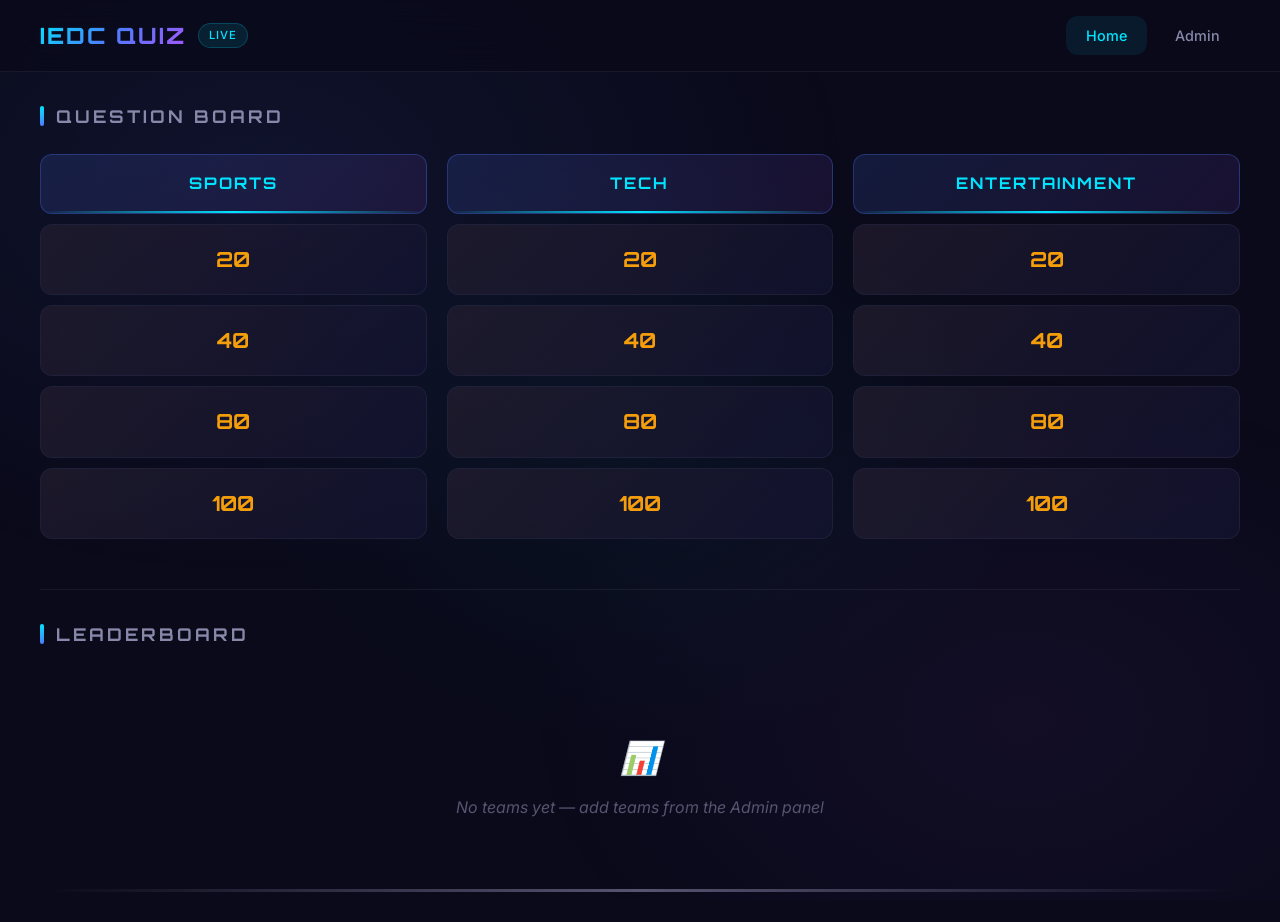
<file: index.html>
<!DOCTYPE html>
<html lang="en">
<head>
    <meta charset="UTF-8">
    <meta name="viewport" content="width=device-width, initial-scale=1.0">
    <title>IEDC Quiz - Redirecting...</title>
    <script>window.location.href = '/home';</script>
</head>
<body></body>
</html>
</file>
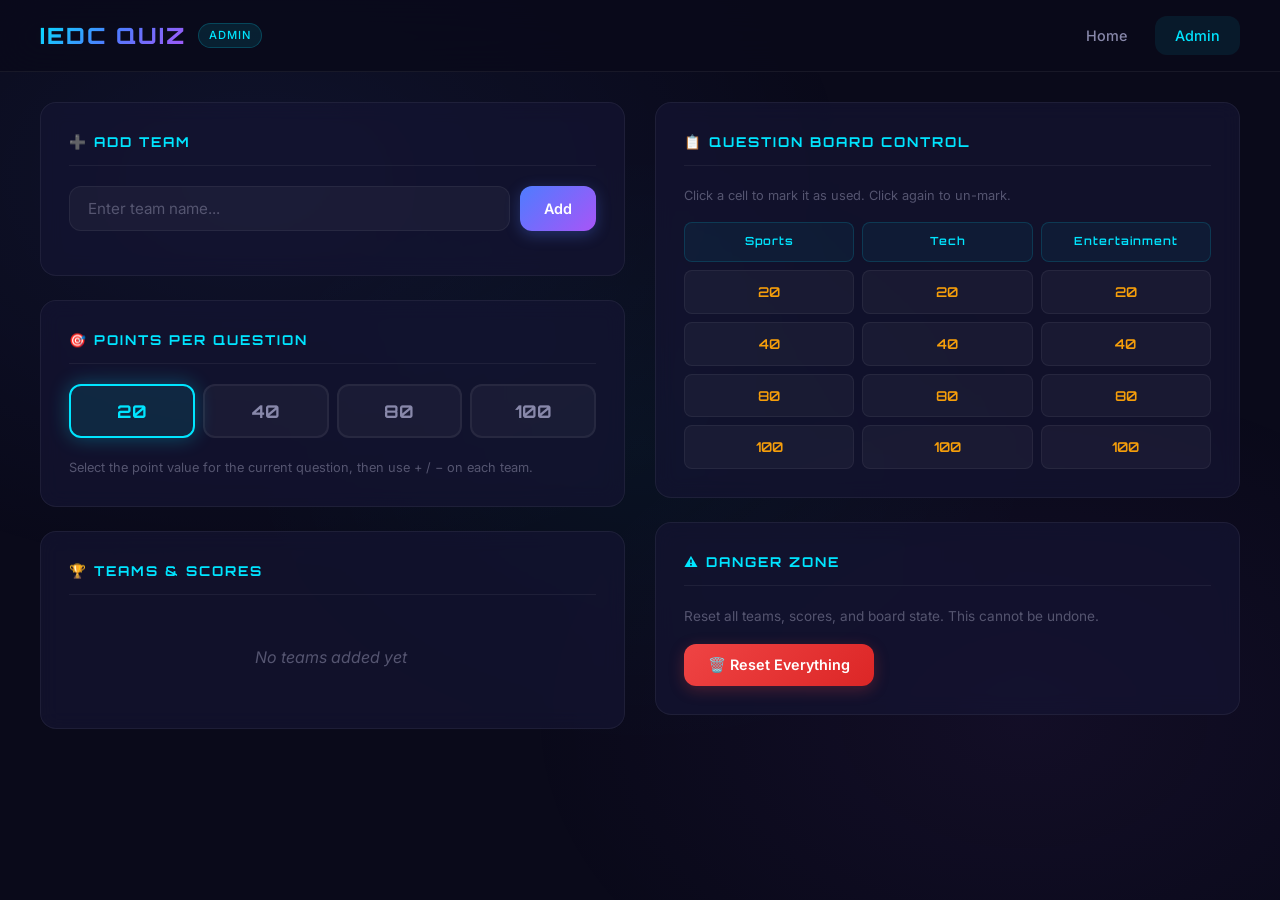
<file: admin/index.html>
<!DOCTYPE html>
<html lang="en">
<head>
    <meta charset="UTF-8">
    <meta name="viewport" content="width=device-width, initial-scale=1.0">
    <meta name="description" content="IEDC Quiz Night - Admin Control Panel">
    <title>IEDC Quiz Night — Admin Panel</title>
    <link rel="stylesheet" href="/css/styles.css">
</head>
<body>

    <!-- Navigation -->
    <nav class="navbar">
        <a href="/home" class="navbar-brand">
            <span class="navbar-logo">IEDC QUIZ</span>
            <span class="navbar-tag">Admin</span>
        </a>
        <div class="navbar-links">
            <a href="/home">Home</a>
            <a href="/admin" class="active">Admin</a>
        </div>
    </nav>

    <div class="page-container">

        <div class="admin-layout">

            <!-- ═══ LEFT COLUMN ═══ -->
            <div>
                <!-- Add Team Panel -->
                <div class="admin-panel" style="margin-bottom: 24px;">
                    <div class="admin-panel-title">➕ Add Team</div>
                    <div class="input-group">
                        <input type="text" id="teamNameInput" class="text-input"
                               placeholder="Enter team name..." maxlength="30"
                               autocomplete="off">
                        <button class="btn btn-primary" id="addTeamBtn" onclick="handleAddTeam()">
                            Add
                        </button>
                    </div>
                </div>

                <!-- Point Selector Panel -->
                <div class="admin-panel" style="margin-bottom: 24px;">
                    <div class="admin-panel-title">🎯 Points Per Question</div>
                    <div class="point-selector" id="pointSelector">
                        <!-- Rendered by JS -->
                    </div>
                    <p style="color: var(--text-muted); font-size: 0.8rem; margin-top: 4px;">
                        Select the point value for the current question, then use + / − on each team.
                    </p>
                </div>

                <!-- Team Control Panel -->
                <div class="admin-panel">
                    <div class="admin-panel-title">🏆 Teams & Scores</div>
                    <div class="team-list" id="teamList">
                        <!-- Rendered by JS -->
                    </div>
                </div>
            </div>

            <!-- ═══ RIGHT COLUMN ═══ -->
            <div>
                <!-- Jeopardy Board Control -->
                <div class="admin-panel" style="margin-bottom: 24px;">
                    <div class="admin-panel-title">📋 Question Board Control</div>
                    <p style="color: var(--text-muted); font-size: 0.8rem; margin-bottom: 16px;">
                        Click a cell to mark it as used. Click again to un-mark.
                    </p>
                    <div class="board-grid-admin" id="boardGridAdmin">
                        <!-- Rendered by JS -->
                    </div>
                </div>

                <!-- Danger Zone -->
                <div class="admin-panel">
                    <div class="admin-panel-title">⚠️ Danger Zone</div>
                    <p style="color: var(--text-muted); font-size: 0.85rem; margin-bottom: 16px;">
                        Reset all teams, scores, and board state. This cannot be undone.
                    </p>
                    <button class="btn btn-danger" onclick="handleReset()">
                        🗑️ Reset Everything
                    </button>
                </div>
            </div>

        </div>

    </div>

    <!-- Toast notification -->
    <div class="toast" id="toast"></div>

    <script src="/js/data.js"></script>
    <script>
        // ── Toast ──
        let toastTimer;
        function showToast(message, type = 'success') {
            const toast = document.getElementById('toast');
            toast.textContent = message;
            toast.className = 'toast show toast-' + type;
            clearTimeout(toastTimer);
            toastTimer = setTimeout(() => {
                toast.classList.remove('show');
            }, 2500);
        }

        // ── Point Selector ──
        function renderPointSelector() {
            const data = getData();
            const container = document.getElementById('pointSelector');
            container.innerHTML = '';

            POINT_VALUES.forEach(pts => {
                const btn = document.createElement('button');
                btn.className = 'point-btn' + (data.selectedPoints === pts ? ' active' : '');
                btn.textContent = pts;
                btn.onclick = () => {
                    setSelectedPoints(pts);
                    renderPointSelector();
                };
                container.appendChild(btn);
            });
        }

        // ── Add Team ──
        function handleAddTeam() {
            const input = document.getElementById('teamNameInput');
            const name = input.value.trim();
            if (!name) {
                showToast('Please enter a team name', 'error');
                return;
            }
            if (addTeam(name)) {
                input.value = '';
                renderTeamList();
                showToast(`Team "${name}" added!`);
            } else {
                showToast('Team already exists!', 'error');
            }
        }

        // Enter key support
        document.getElementById('teamNameInput').addEventListener('keydown', (e) => {
            if (e.key === 'Enter') handleAddTeam();
        });

        // ── Team List ──
        const CARD_COLORS = [
            '#4e7cff', '#a855f7', '#00e5ff', '#ec4899',
            '#10b981', '#f59e0b', '#ef4444', '#06b6d4'
        ];

        function renderTeamList() {
            const data = getData();
            const container = document.getElementById('teamList');

            if (!data.teams || data.teams.length === 0) {
                container.innerHTML = `
                    <div style="text-align:center; color: var(--text-muted); padding: 30px; font-style: italic;">
                        No teams added yet
                    </div>`;
                return;
            }

            container.innerHTML = '';

            data.teams.forEach((team, i) => {
                const card = document.createElement('div');
                card.className = 'team-card';
                card.style.animationDelay = `${i * 0.05}s`;

                const color = CARD_COLORS[i % CARD_COLORS.length];

                card.innerHTML = `
                    <div class="team-card-color" style="background: ${color};"></div>
                    <div class="team-card-info">
                        <div class="team-card-name">${escapeHtml(team.name)}</div>
                        <div class="team-card-points">${team.points} PTS</div>
                    </div>
                    <div class="team-card-actions">
                        <button class="btn btn-icon award-btn-sub" title="Deduct points"
                                onclick="handleModifyPoints('${team.id}', false)">−</button>
                        <button class="btn btn-icon award-btn-add" title="Award points"
                                onclick="handleModifyPoints('${team.id}', true)">+</button>
                        <button class="btn btn-icon remove-btn" title="Remove team"
                                onclick="handleRemoveTeam('${team.id}', '${escapeHtml(team.name)}')">✕</button>
                    </div>
                `;

                container.appendChild(card);
            });
        }

        function handleModifyPoints(teamId, isAdd) {
            const data = getData();
            const pts = data.selectedPoints || 20;
            const amount = isAdd ? pts : -pts;
            modifyPoints(teamId, amount);
            renderTeamList();
            const team = getData().teams.find(t => t.id === teamId);
            if (team) {
                const action = isAdd ? '+' : '−';
                showToast(`${action}${pts} pts → ${team.name} (${team.points} total)`);
            }
        }

        function handleRemoveTeam(teamId, teamName) {
            if (confirm(`Remove team "${teamName}"? This cannot be undone.`)) {
                removeTeam(teamId);
                renderTeamList();
                showToast(`Team "${teamName}" removed`);
            }
        }

        // ── Board Grid (Admin) ──
        function renderBoardGrid() {
            const data = getData();
            const grid = document.getElementById('boardGridAdmin');
            grid.innerHTML = '';

            // Category headers
            CATEGORIES.forEach(cat => {
                const header = document.createElement('div');
                header.className = 'cell-admin cell-admin-header';
                header.textContent = cat;
                grid.appendChild(header);
            });

            // Point rows
            POINT_VALUES.forEach(pts => {
                CATEGORIES.forEach(cat => {
                    const cell = document.createElement('div');
                    cell.className = 'cell-admin';
                    cell.textContent = pts;
                    const key = `${cat}-${pts}`;
                    if (data.revealedCells && data.revealedCells[key]) {
                        cell.classList.add('revealed');
                    }
                    cell.onclick = () => {
                        if (data.revealedCells && data.revealedCells[key]) {
                            resetCell(cat, pts);
                        } else {
                            revealCell(cat, pts);
                        }
                        renderBoardGrid();
                    };
                    grid.appendChild(cell);
                });
            });
        }

        // ── Reset ──
        function handleReset() {
            if (confirm('⚠️ Reset ALL data? Teams, scores, and board will be cleared.')) {
                resetAll();
                renderAll();
                showToast('Everything has been reset');
            }
        }

        // ── Escape HTML ──
        function escapeHtml(text) {
            const div = document.createElement('div');
            div.textContent = text;
            return div.innerHTML;
        }

        // ── Render All ──
        function renderAll() {
            renderPointSelector();
            renderTeamList();
            renderBoardGrid();
        }

        // ── Initial Render ──
        renderAll();

        // ── Listen for updates (if another admin tab is open) ──
        onDataUpdate(() => {
            renderAll();
        });
    </script>

</body>
</html>
</file>
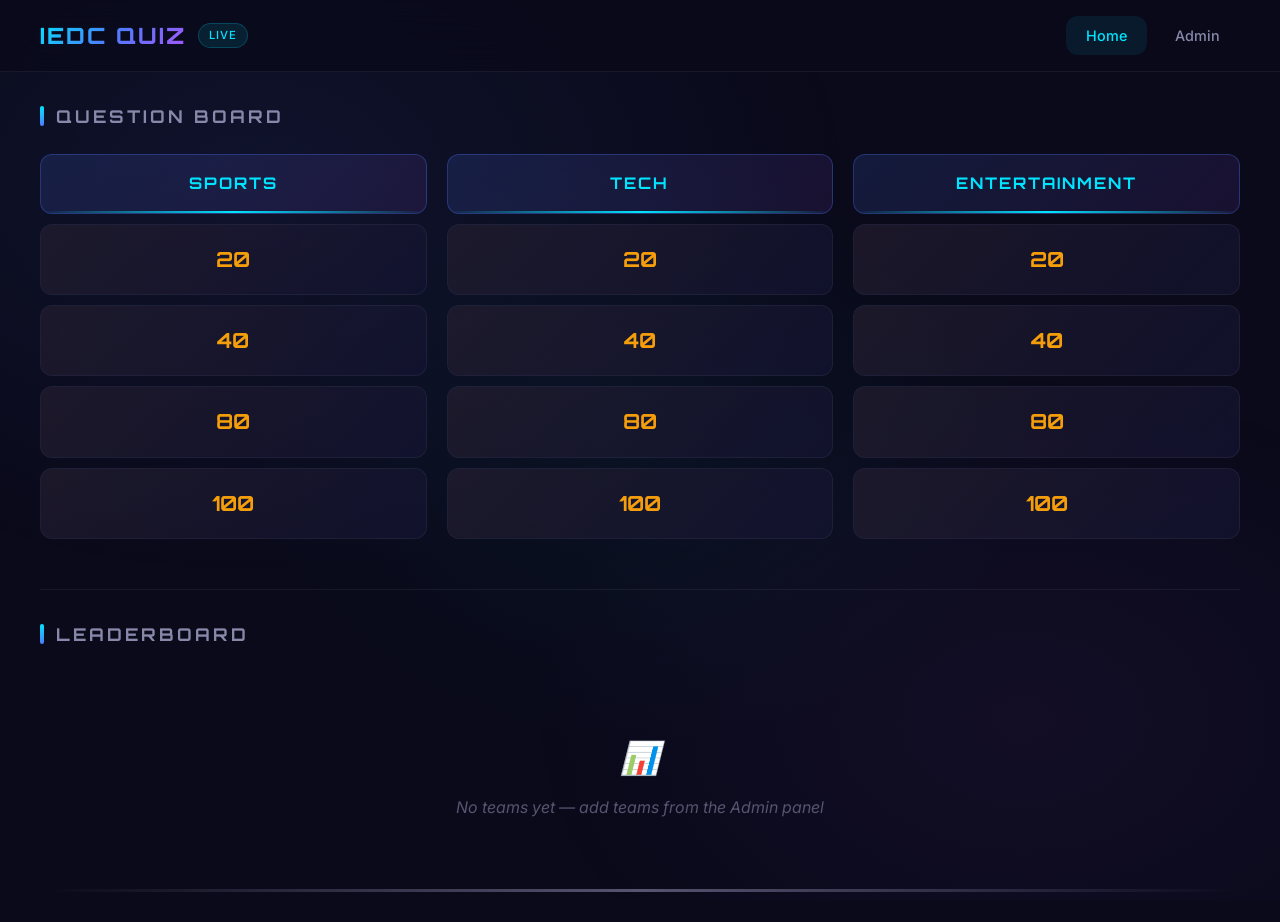
<file: home/index.html>
<!DOCTYPE html>
<html lang="en">
<head>
    <meta charset="UTF-8">
    <meta name="viewport" content="width=device-width, initial-scale=1.0">
    <meta name="description" content="IEDC Quiz Night - Live Leaderboard & Jeopardy Board">
    <title>IEDC Quiz Night — Leaderboard</title>
    <link rel="stylesheet" href="/css/styles.css">
</head>
<body>

    <!-- Navigation -->
    <nav class="navbar">
        <a href="/home" class="navbar-brand">
            <span class="navbar-logo">IEDC QUIZ</span>
            <span class="navbar-tag">Live</span>
        </a>
        <div class="navbar-links">
            <a href="/home" class="active">Home</a>
            <a href="/admin">Admin</a>
        </div>
    </nav>

    <div class="page-container">

        <!-- ═══ TOP HALF: Jeopardy Board ═══ -->
        <div class="section-title">Question Board</div>
        <div class="jeopardy-board" id="jeopardyBoard">
            <!-- Rendered by JS -->
        </div>

        <!-- ═══ BOTTOM HALF: Leaderboard Histogram ═══ -->
        <div class="leaderboard-section">
            <div class="section-title">Leaderboard</div>
            <div id="histogramArea">
                <!-- Rendered by JS -->
            </div>
            <div class="histogram-baseline"></div>
        </div>

    </div>

    <script src="/js/data.js"></script>
    <script>
        // ── Render the Jeopardy Board ──
        function renderBoard() {
            const data = getData();
            const board = document.getElementById('jeopardyBoard');
            board.innerHTML = '';

            CATEGORIES.forEach(cat => {
                const col = document.createElement('div');
                col.className = 'category-column';

                // Header
                const header = document.createElement('div');
                header.className = 'category-header';
                header.textContent = cat;
                col.appendChild(header);

                // Point cells
                POINT_VALUES.forEach(pts => {
                    const cell = document.createElement('div');
                    cell.className = 'point-cell';
                    cell.textContent = pts;
                    const key = `${cat}-${pts}`;
                    if (data.revealedCells && data.revealedCells[key]) {
                        cell.classList.add('revealed');
                    }
                    col.appendChild(cell);
                });

                board.appendChild(col);
            });
        }

        // ── Render the Histogram Leaderboard ──
        const BAR_COLORS = [
            'color-0', 'color-1', 'color-2', 'color-3',
            'color-4', 'color-5', 'color-6', 'color-7'
        ];
        const MAX_BAR_HEIGHT = 280; // px

        function renderHistogram() {
            const data = getData();
            const area = document.getElementById('histogramArea');

            if (!data.teams || data.teams.length === 0) {
                area.innerHTML = `
                    <div class="no-teams-message">
                        <span>📊</span>
                        No teams yet — add teams from the Admin panel
                    </div>`;
                return;
            }

            const container = document.createElement('div');
            container.className = 'histogram-container';

            data.teams.forEach((team, i) => {
                const wrapper = document.createElement('div');
                wrapper.className = 'histogram-bar-wrapper';
                wrapper.style.animationDelay = `${i * 0.08}s`;

                // Points label
                const label = document.createElement('div');
                label.className = 'bar-points-label';
                label.textContent = team.points + ' pts';

                // Bar
                const bar = document.createElement('div');
                bar.className = `histogram-bar ${BAR_COLORS[i % BAR_COLORS.length]}`;
                const heightPx = Math.max(8, (team.points / 1000) * MAX_BAR_HEIGHT);
                bar.style.height = heightPx + 'px';

                // Team name
                const name = document.createElement('div');
                name.className = 'bar-team-name';
                name.textContent = team.name;
                name.title = team.name;

                wrapper.appendChild(label);
                wrapper.appendChild(bar);
                wrapper.appendChild(name);
                container.appendChild(wrapper);
            });

            area.innerHTML = '';
            area.appendChild(container);
        }

        // ── Initial Render ──
        renderBoard();
        renderHistogram();

        // ── Listen for live updates from Admin ──
        onDataUpdate(() => {
            renderBoard();
            renderHistogram();
        });
    </script>

</body>
</html>
</file>
<file: css/styles.css>
/* ============================================
   IEDC Quiz - Global Styles
   Premium dark theme with neon accents
   ============================================ */

@import url('https://fonts.googleapis.com/css2?family=Inter:wght@300;400;500;600;700;800;900&family=Orbitron:wght@400;500;600;700;800;900&display=swap');

/* ── CSS Variables ── */
:root {
    --bg-primary: #0a0a1a;
    --bg-secondary: #111128;
    --bg-card: rgba(20, 20, 50, 0.7);
    --bg-card-hover: rgba(30, 30, 70, 0.85);
    --bg-glass: rgba(255, 255, 255, 0.04);
    --bg-glass-hover: rgba(255, 255, 255, 0.08);

    --text-primary: #e8e8f0;
    --text-secondary: #8888aa;
    --text-muted: #555570;

    --accent-blue: #4e7cff;
    --accent-cyan: #00e5ff;
    --accent-purple: #a855f7;
    --accent-pink: #ec4899;
    --accent-green: #10b981;
    --accent-orange: #f59e0b;
    --accent-red: #ef4444;

    --glow-blue: 0 0 20px rgba(78, 124, 255, 0.3);
    --glow-cyan: 0 0 20px rgba(0, 229, 255, 0.3);
    --glow-purple: 0 0 20px rgba(168, 85, 247, 0.3);

    --border-subtle: rgba(255, 255, 255, 0.06);
    --border-accent: rgba(78, 124, 255, 0.3);

    --radius-sm: 8px;
    --radius-md: 12px;
    --radius-lg: 16px;
    --radius-xl: 24px;

    --shadow-card: 0 4px 30px rgba(0, 0, 0, 0.4);
    --shadow-elevated: 0 8px 40px rgba(0, 0, 0, 0.6);

    --font-primary: 'Inter', -apple-system, BlinkMacSystemFont, sans-serif;
    --font-display: 'Orbitron', 'Inter', sans-serif;

    --transition-fast: 0.15s ease;
    --transition-normal: 0.3s ease;
    --transition-slow: 0.5s cubic-bezier(0.4, 0, 0.2, 1);
}

/* ── Reset & Base ── */
*,
*::before,
*::after {
    margin: 0;
    padding: 0;
    box-sizing: border-box;
}

html {
    scroll-behavior: smooth;
}

body {
    font-family: var(--font-primary);
    background: var(--bg-primary);
    color: var(--text-primary);
    min-height: 100vh;
    overflow-x: hidden;
    line-height: 1.6;
}

/* ── Animated Background ── */
body::before {
    content: '';
    position: fixed;
    top: 0;
    left: 0;
    width: 100%;
    height: 100%;
    background:
        radial-gradient(ellipse 600px 400px at 20% 20%, rgba(78, 124, 255, 0.08), transparent),
        radial-gradient(ellipse 500px 350px at 80% 80%, rgba(168, 85, 247, 0.06), transparent),
        radial-gradient(ellipse 400px 300px at 50% 50%, rgba(0, 229, 255, 0.04), transparent);
    z-index: -1;
    animation: bgShift 20s ease-in-out infinite alternate;
}

@keyframes bgShift {
    0% { opacity: 0.8; }
    50% { opacity: 1; }
    100% { opacity: 0.8; }
}

/* ── Navigation ── */
.navbar {
    display: flex;
    align-items: center;
    justify-content: space-between;
    padding: 16px 40px;
    background: rgba(10, 10, 26, 0.85);
    backdrop-filter: blur(20px);
    border-bottom: 1px solid var(--border-subtle);
    position: sticky;
    top: 0;
    z-index: 100;
}

.navbar-brand {
    display: flex;
    align-items: center;
    gap: 12px;
    text-decoration: none;
}

.navbar-logo {
    font-family: var(--font-display);
    font-size: 1.4rem;
    font-weight: 800;
    background: linear-gradient(135deg, var(--accent-cyan), var(--accent-blue), var(--accent-purple));
    -webkit-background-clip: text;
    -webkit-text-fill-color: transparent;
    background-clip: text;
    letter-spacing: 2px;
}

.navbar-tag {
    font-size: 0.7rem;
    font-weight: 500;
    color: var(--accent-cyan);
    background: rgba(0, 229, 255, 0.1);
    padding: 3px 10px;
    border-radius: 20px;
    border: 1px solid rgba(0, 229, 255, 0.2);
    text-transform: uppercase;
    letter-spacing: 1px;
}

.navbar-links {
    display: flex;
    gap: 8px;
}

.navbar-links a {
    text-decoration: none;
    color: var(--text-secondary);
    font-weight: 500;
    font-size: 0.9rem;
    padding: 8px 20px;
    border-radius: var(--radius-md);
    transition: var(--transition-normal);
    position: relative;
}

.navbar-links a:hover {
    color: var(--text-primary);
    background: var(--bg-glass-hover);
}

.navbar-links a.active {
    color: var(--accent-cyan);
    background: rgba(0, 229, 255, 0.08);
}

/* ── Page Container ── */
.page-container {
    max-width: 1400px;
    margin: 0 auto;
    padding: 30px 40px;
}

/* ── Section Titles ── */
.section-title {
    font-family: var(--font-display);
    font-size: 1.1rem;
    font-weight: 700;
    letter-spacing: 3px;
    text-transform: uppercase;
    color: var(--text-secondary);
    margin-bottom: 24px;
    display: flex;
    align-items: center;
    gap: 12px;
}

.section-title::before {
    content: '';
    width: 4px;
    height: 20px;
    background: linear-gradient(180deg, var(--accent-cyan), var(--accent-blue));
    border-radius: 2px;
}

/* ============================================
   JEOPARDY BOARD (Top Half - Home)
   ============================================ */

.jeopardy-board {
    display: grid;
    grid-template-columns: repeat(3, 1fr);
    gap: 20px;
    margin-bottom: 50px;
}

.category-column {
    display: flex;
    flex-direction: column;
    gap: 10px;
}

.category-header {
    font-family: var(--font-display);
    font-size: 1rem;
    font-weight: 700;
    text-align: center;
    padding: 16px 12px;
    background: linear-gradient(135deg, rgba(78, 124, 255, 0.15), rgba(168, 85, 247, 0.1));
    border: 1px solid var(--border-accent);
    border-radius: var(--radius-md);
    text-transform: uppercase;
    letter-spacing: 2px;
    color: var(--accent-cyan);
    position: relative;
    overflow: hidden;
}

.category-header::after {
    content: '';
    position: absolute;
    bottom: 0;
    left: 0;
    width: 100%;
    height: 2px;
    background: linear-gradient(90deg, transparent, var(--accent-cyan), transparent);
}

.point-cell {
    position: relative;
    padding: 18px 12px;
    text-align: center;
    font-family: var(--font-display);
    font-size: 1.3rem;
    font-weight: 700;
    background: var(--bg-card);
    border: 1px solid var(--border-subtle);
    border-radius: var(--radius-md);
    color: var(--accent-orange);
    cursor: default;
    transition: var(--transition-normal);
    overflow: hidden;
}

.point-cell::before {
    content: '';
    position: absolute;
    inset: 0;
    background: linear-gradient(135deg, rgba(245, 158, 11, 0.05), transparent);
    z-index: 0;
}

.point-cell.revealed {
    background: rgba(16, 185, 129, 0.1);
    border-color: rgba(16, 185, 129, 0.3);
    color: var(--accent-green);
    opacity: 0.5;
}

.point-cell.revealed::after {
    content: '✓';
    position: absolute;
    right: 12px;
    top: 50%;
    transform: translateY(-50%);
    font-size: 1rem;
    color: var(--accent-green);
}

/* ============================================
   LEADERBOARD / HISTOGRAM (Bottom Half - Home)
   ============================================ */

.leaderboard-section {
    margin-top: 20px;
    padding-top: 30px;
    border-top: 1px solid var(--border-subtle);
}

.histogram-container {
    display: flex;
    align-items: flex-end;
    justify-content: center;
    gap: 28px;
    min-height: 340px;
    padding: 30px 20px 0;
    position: relative;
}

/* Horizontal grid lines */
.histogram-container::before {
    content: '';
    position: absolute;
    left: 0;
    right: 0;
    top: 30px;
    bottom: 0;
    background: repeating-linear-gradient(
        to bottom,
        transparent,
        transparent calc(100% / 5 - 1px),
        rgba(255, 255, 255, 0.03) calc(100% / 5 - 1px),
        rgba(255, 255, 255, 0.03) calc(100% / 5)
    );
    pointer-events: none;
}

.histogram-bar-wrapper {
    display: flex;
    flex-direction: column;
    align-items: center;
    gap: 10px;
    flex: 0 1 120px;
    max-width: 140px;
    animation: barSlideIn 0.6s cubic-bezier(0.34, 1.56, 0.64, 1) both;
}

@keyframes barSlideIn {
    from {
        opacity: 0;
        transform: translateY(40px) scale(0.9);
    }
    to {
        opacity: 1;
        transform: translateY(0) scale(1);
    }
}

.bar-points-label {
    font-family: var(--font-display);
    font-size: 0.85rem;
    font-weight: 700;
    color: var(--accent-cyan);
    text-shadow: 0 0 10px rgba(0, 229, 255, 0.4);
    white-space: nowrap;
}

.histogram-bar {
    width: 100%;
    min-height: 8px;
    border-radius: var(--radius-md) var(--radius-md) 4px 4px;
    position: relative;
    transition: height 0.8s cubic-bezier(0.34, 1.56, 0.64, 1);
    overflow: hidden;
}

.histogram-bar::after {
    content: '';
    position: absolute;
    top: 0;
    left: 0;
    right: 0;
    height: 60%;
    background: linear-gradient(180deg, rgba(255, 255, 255, 0.15), transparent);
    border-radius: var(--radius-md) var(--radius-md) 0 0;
}

/* Bar color variations */
.histogram-bar.color-0 {
    background: linear-gradient(180deg, #4e7cff, #2a4ecf);
    box-shadow: 0 0 20px rgba(78, 124, 255, 0.3), inset 0 1px 0 rgba(255,255,255,0.2);
}
.histogram-bar.color-1 {
    background: linear-gradient(180deg, #a855f7, #7c3aed);
    box-shadow: 0 0 20px rgba(168, 85, 247, 0.3), inset 0 1px 0 rgba(255,255,255,0.2);
}
.histogram-bar.color-2 {
    background: linear-gradient(180deg, #00e5ff, #0097a7);
    box-shadow: 0 0 20px rgba(0, 229, 255, 0.3), inset 0 1px 0 rgba(255,255,255,0.2);
}
.histogram-bar.color-3 {
    background: linear-gradient(180deg, #ec4899, #be185d);
    box-shadow: 0 0 20px rgba(236, 72, 153, 0.3), inset 0 1px 0 rgba(255,255,255,0.2);
}
.histogram-bar.color-4 {
    background: linear-gradient(180deg, #10b981, #059669);
    box-shadow: 0 0 20px rgba(16, 185, 129, 0.3), inset 0 1px 0 rgba(255,255,255,0.2);
}
.histogram-bar.color-5 {
    background: linear-gradient(180deg, #f59e0b, #d97706);
    box-shadow: 0 0 20px rgba(245, 158, 11, 0.3), inset 0 1px 0 rgba(255,255,255,0.2);
}
.histogram-bar.color-6 {
    background: linear-gradient(180deg, #ef4444, #dc2626);
    box-shadow: 0 0 20px rgba(239, 68, 68, 0.3), inset 0 1px 0 rgba(255,255,255,0.2);
}
.histogram-bar.color-7 {
    background: linear-gradient(180deg, #06b6d4, #0891b2);
    box-shadow: 0 0 20px rgba(6, 182, 212, 0.3), inset 0 1px 0 rgba(255,255,255,0.2);
}

.bar-team-name {
    font-size: 0.8rem;
    font-weight: 600;
    color: var(--text-primary);
    text-align: center;
    padding: 8px 4px;
    max-width: 100%;
    overflow: hidden;
    text-overflow: ellipsis;
    white-space: nowrap;
    background: var(--bg-glass);
    border-radius: var(--radius-sm);
    border: 1px solid var(--border-subtle);
}

.histogram-baseline {
    width: 100%;
    height: 3px;
    background: linear-gradient(90deg, transparent, var(--text-muted), transparent);
    margin-top: 8px;
    border-radius: 2px;
}

.no-teams-message {
    text-align: center;
    color: var(--text-muted);
    font-size: 1rem;
    padding: 60px 20px;
    font-style: italic;
}

.no-teams-message span {
    display: block;
    font-size: 2rem;
    margin-bottom: 12px;
}

/* ============================================
   ADMIN PAGE
   ============================================ */

.admin-layout {
    display: grid;
    grid-template-columns: 1fr 1fr;
    gap: 30px;
}

@media (max-width: 900px) {
    .admin-layout {
        grid-template-columns: 1fr;
    }
}

.admin-panel {
    background: var(--bg-card);
    border: 1px solid var(--border-subtle);
    border-radius: var(--radius-lg);
    padding: 28px;
    backdrop-filter: blur(10px);
}

.admin-panel-title {
    font-family: var(--font-display);
    font-size: 0.85rem;
    font-weight: 700;
    letter-spacing: 2px;
    text-transform: uppercase;
    color: var(--accent-cyan);
    margin-bottom: 20px;
    padding-bottom: 12px;
    border-bottom: 1px solid var(--border-subtle);
}

/* ── Form Elements ── */
.input-group {
    display: flex;
    gap: 10px;
    margin-bottom: 16px;
}

.text-input {
    flex: 1;
    padding: 12px 18px;
    background: rgba(255, 255, 255, 0.04);
    border: 1px solid var(--border-subtle);
    border-radius: var(--radius-md);
    color: var(--text-primary);
    font-family: var(--font-primary);
    font-size: 0.95rem;
    transition: var(--transition-normal);
    outline: none;
}

.text-input:focus {
    border-color: var(--accent-cyan);
    box-shadow: 0 0 0 3px rgba(0, 229, 255, 0.1);
    background: rgba(255, 255, 255, 0.06);
}

.text-input::placeholder {
    color: var(--text-muted);
}

/* ── Buttons ── */
.btn {
    padding: 12px 24px;
    border: none;
    border-radius: var(--radius-md);
    font-family: var(--font-primary);
    font-weight: 600;
    font-size: 0.9rem;
    cursor: pointer;
    transition: var(--transition-normal);
    display: inline-flex;
    align-items: center;
    gap: 8px;
    white-space: nowrap;
}

.btn-primary {
    background: linear-gradient(135deg, var(--accent-blue), var(--accent-purple));
    color: white;
    box-shadow: 0 4px 15px rgba(78, 124, 255, 0.3);
}

.btn-primary:hover {
    transform: translateY(-2px);
    box-shadow: 0 6px 25px rgba(78, 124, 255, 0.4);
}

.btn-primary:active {
    transform: translateY(0);
}

.btn-success {
    background: linear-gradient(135deg, var(--accent-green), #059669);
    color: white;
    box-shadow: 0 4px 15px rgba(16, 185, 129, 0.25);
}

.btn-success:hover {
    transform: translateY(-2px);
    box-shadow: 0 6px 25px rgba(16, 185, 129, 0.35);
}

.btn-danger {
    background: linear-gradient(135deg, var(--accent-red), #dc2626);
    color: white;
    box-shadow: 0 4px 15px rgba(239, 68, 68, 0.25);
}

.btn-danger:hover {
    transform: translateY(-2px);
    box-shadow: 0 6px 25px rgba(239, 68, 68, 0.35);
}

.btn-outline {
    background: transparent;
    color: var(--text-secondary);
    border: 1px solid var(--border-subtle);
}

.btn-outline:hover {
    background: var(--bg-glass-hover);
    color: var(--text-primary);
    border-color: var(--border-accent);
}

.btn-sm {
    padding: 8px 14px;
    font-size: 0.8rem;
}

.btn-icon {
    width: 36px;
    height: 36px;
    padding: 0;
    display: inline-flex;
    align-items: center;
    justify-content: center;
    border-radius: var(--radius-sm);
    font-size: 1.1rem;
}

/* ── Point Selector ── */
.point-selector {
    display: flex;
    gap: 8px;
    margin-bottom: 20px;
    flex-wrap: wrap;
}

.point-btn {
    flex: 1;
    min-width: 70px;
    padding: 14px 8px;
    background: var(--bg-glass);
    border: 2px solid var(--border-subtle);
    border-radius: var(--radius-md);
    color: var(--text-secondary);
    font-family: var(--font-display);
    font-size: 1.1rem;
    font-weight: 700;
    cursor: pointer;
    transition: var(--transition-normal);
    text-align: center;
}

.point-btn:hover {
    background: var(--bg-glass-hover);
    border-color: var(--border-accent);
    color: var(--text-primary);
}

.point-btn.active {
    background: rgba(0, 229, 255, 0.1);
    border-color: var(--accent-cyan);
    color: var(--accent-cyan);
    box-shadow: var(--glow-cyan);
}

/* ── Team Cards (Admin) ── */
.team-list {
    display: flex;
    flex-direction: column;
    gap: 10px;
    max-height: 500px;
    overflow-y: auto;
    padding-right: 4px;
}

.team-list::-webkit-scrollbar {
    width: 4px;
}

.team-list::-webkit-scrollbar-track {
    background: transparent;
}

.team-list::-webkit-scrollbar-thumb {
    background: var(--border-accent);
    border-radius: 4px;
}

.team-card {
    display: flex;
    align-items: center;
    gap: 12px;
    padding: 14px 16px;
    background: var(--bg-glass);
    border: 1px solid var(--border-subtle);
    border-radius: var(--radius-md);
    transition: var(--transition-normal);
    animation: teamCardIn 0.4s cubic-bezier(0.34, 1.56, 0.64, 1) both;
}

@keyframes teamCardIn {
    from {
        opacity: 0;
        transform: translateX(-20px);
    }
    to {
        opacity: 1;
        transform: translateX(0);
    }
}

.team-card:hover {
    background: var(--bg-glass-hover);
    border-color: var(--border-accent);
}

.team-card-color {
    width: 6px;
    height: 36px;
    border-radius: 3px;
    flex-shrink: 0;
}

.team-card-info {
    flex: 1;
    min-width: 0;
}

.team-card-name {
    font-weight: 600;
    font-size: 0.95rem;
    color: var(--text-primary);
    overflow: hidden;
    text-overflow: ellipsis;
    white-space: nowrap;
}

.team-card-points {
    font-family: var(--font-display);
    font-size: 0.75rem;
    color: var(--text-secondary);
    letter-spacing: 1px;
}

.team-card-actions {
    display: flex;
    gap: 6px;
    align-items: center;
}

.team-card-actions .btn-icon {
    font-size: 0.95rem;
}

/* ── Award Buttons ── */
.award-btn-add {
    background: rgba(16, 185, 129, 0.15);
    color: var(--accent-green);
    border: 1px solid rgba(16, 185, 129, 0.3);
}

.award-btn-add:hover {
    background: rgba(16, 185, 129, 0.25);
    transform: translateY(-1px);
}

.award-btn-sub {
    background: rgba(239, 68, 68, 0.15);
    color: var(--accent-red);
    border: 1px solid rgba(239, 68, 68, 0.3);
}

.award-btn-sub:hover {
    background: rgba(239, 68, 68, 0.25);
    transform: translateY(-1px);
}

.remove-btn {
    background: rgba(239, 68, 68, 0.08);
    color: var(--text-muted);
    border: 1px solid transparent;
}

.remove-btn:hover {
    background: rgba(239, 68, 68, 0.2);
    color: var(--accent-red);
    border-color: rgba(239, 68, 68, 0.3);
}

/* ── Jeopardy Board Admin Controls ── */
.board-grid-admin {
    display: grid;
    grid-template-columns: repeat(3, 1fr);
    gap: 8px;
}

.cell-admin {
    padding: 10px 8px;
    text-align: center;
    font-family: var(--font-display);
    font-size: 0.85rem;
    font-weight: 600;
    background: var(--bg-glass);
    border: 1px solid var(--border-subtle);
    border-radius: var(--radius-sm);
    color: var(--accent-orange);
    cursor: pointer;
    transition: var(--transition-normal);
}

.cell-admin:hover {
    background: var(--bg-glass-hover);
    border-color: var(--accent-orange);
}

.cell-admin.revealed {
    background: rgba(16, 185, 129, 0.1);
    border-color: rgba(16, 185, 129, 0.3);
    color: var(--accent-green);
    opacity: 0.6;
    text-decoration: line-through;
}

.cell-admin-header {
    font-size: 0.7rem;
    color: var(--accent-cyan);
    background: rgba(0, 229, 255, 0.05);
    border-color: rgba(0, 229, 255, 0.15);
    cursor: default;
    letter-spacing: 1px;
}

.cell-admin-header:hover {
    background: rgba(0, 229, 255, 0.05);
    border-color: rgba(0, 229, 255, 0.15);
}

/* ── Reset Area ── */
.reset-area {
    margin-top: 24px;
    padding-top: 20px;
    border-top: 1px solid var(--border-subtle);
    display: flex;
    justify-content: flex-end;
}

/* ── Toast / Notification ── */
.toast {
    position: fixed;
    bottom: 30px;
    right: 30px;
    padding: 14px 24px;
    background: var(--bg-card);
    border: 1px solid var(--border-accent);
    border-radius: var(--radius-md);
    color: var(--text-primary);
    font-weight: 500;
    box-shadow: var(--shadow-elevated);
    backdrop-filter: blur(20px);
    transform: translateY(100px);
    opacity: 0;
    transition: var(--transition-normal);
    z-index: 1000;
}

.toast.show {
    transform: translateY(0);
    opacity: 1;
}

.toast.toast-success {
    border-color: rgba(16, 185, 129, 0.4);
}

.toast.toast-error {
    border-color: rgba(239, 68, 68, 0.4);
}

/* ── Responsive ── */
@media (max-width: 768px) {
    .navbar {
        padding: 12px 20px;
        flex-direction: column;
        gap: 12px;
    }

    .page-container {
        padding: 20px 16px;
    }

    .jeopardy-board {
        grid-template-columns: repeat(3, 1fr);
        gap: 8px;
    }

    .point-cell {
        padding: 12px 6px;
        font-size: 1rem;
    }

    .category-header {
        font-size: 0.7rem;
        padding: 10px 6px;
        letter-spacing: 1px;
    }

    .histogram-container {
        gap: 14px;
    }

    .histogram-bar-wrapper {
        flex: 0 1 80px;
    }

    .admin-layout {
        grid-template-columns: 1fr;
    }
}
</file>
